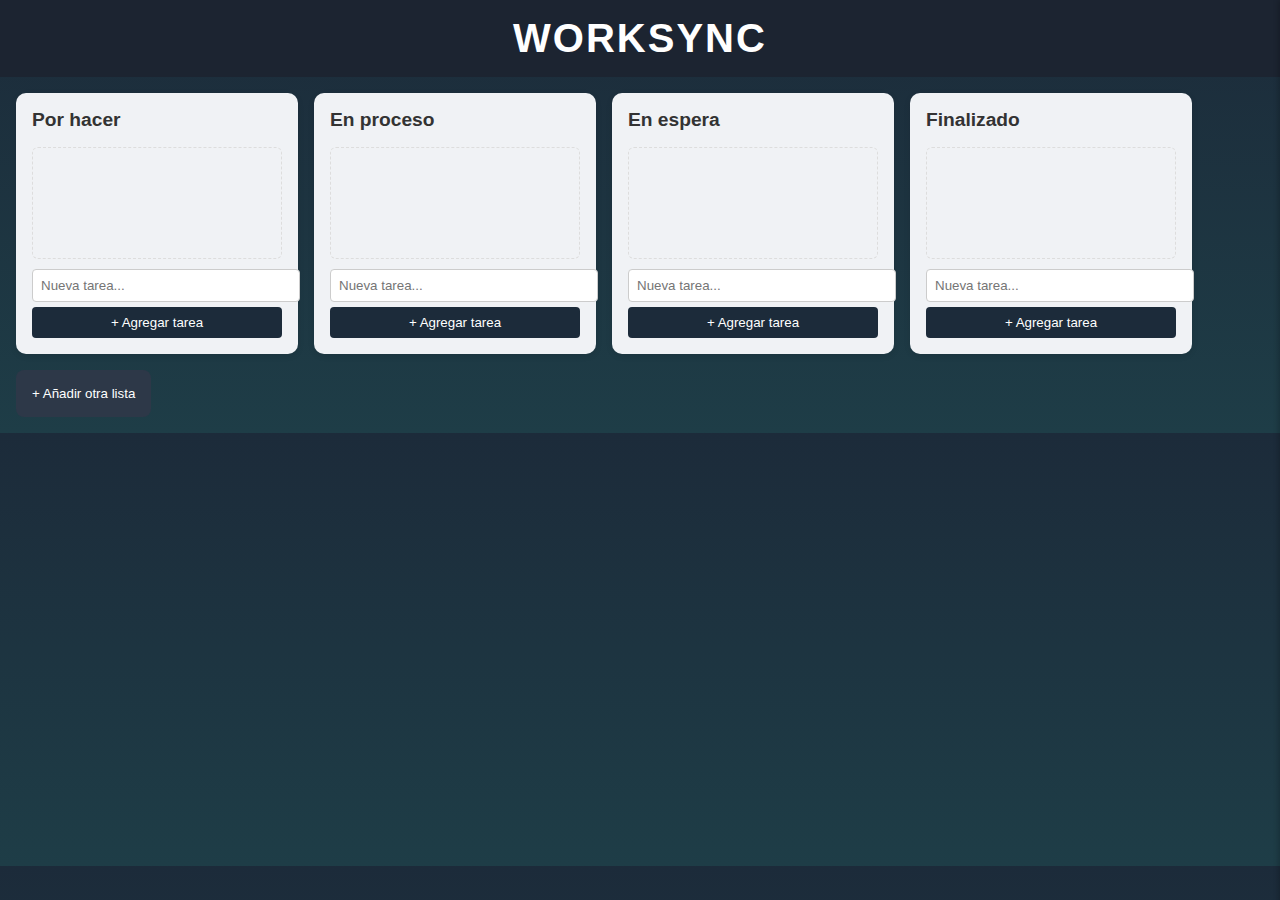
<file: views/index.html>
<!DOCTYPE html>
<html lang="es">
<head>
  <meta charset="UTF-8">
  <meta name="viewport" content="width=device-width, initial-scale=1">
  <title>WorkSync</title>
  <link rel="stylesheet" href="styles.css">
</head>
<body>
  <header>
    <h1>WORKSYNC</h1>
  </header>

  <main id="board">
    <div class="list">
      <h2>Por hacer</h2>
      <div class="task-container" ondrop="drop(event)" ondragover="allowDrop(event)"></div>
      <input type="text" placeholder="Nueva tarea..." class="task-input">
      <button class="add-task">+ Agregar tarea</button>
    </div>

    <div class="list">
      <h2>En proceso</h2>
      <div class="task-container" ondrop="drop(event)" ondragover="allowDrop(event)"></div>
      <input type="text" placeholder="Nueva tarea..." class="task-input">
      <button class="add-task">+ Agregar tarea</button>
    </div>

    <div class="list">
      <h2>En espera</h2>
      <div class="task-container" ondrop="drop(event)" ondragover="allowDrop(event)"></div>
      <input type="text" placeholder="Nueva tarea..." class="task-input">
      <button class="add-task">+ Agregar tarea</button>
    </div>

    <div class="list">
      <h2>Finalizado</h2>
      <div class="task-container" ondrop="drop(event)" ondragover="allowDrop(event)"></div>
      <input type="text" placeholder="Nueva tarea..." class="task-input">
      <button class="add-task">+ Agregar tarea</button>
    </div>

    <button id="add-list-btn">+ Añadir otra lista</button>
  </main>
  <div id="task-detail" class="hidden">
    <div class="detail-content">
      <span id="close-detail">&times;</span>
      
      <input id="task-title-input" placeholder="Título de la tarea" disabled />
      <textarea id="task-description" placeholder="Añadir una descripción más detallada..." disabled></textarea>
      
      <input type="date" id="task-date" disabled />
      
      <input type="file" id="task-file" disabled />
      
      <input type="text" id="task-tags" placeholder="Etiquetas (separadas por coma)" disabled />
  
      <div class="actions">
        <button id="edit-toggle">Editar</button>
        <button id="edit-task" disabled>Guardar</button>
        <button id="delete-task">Eliminar</button>
      </div>
    </div>
  </div>
  

  <script src="script.js"></script>
</body>
</html>
</file>
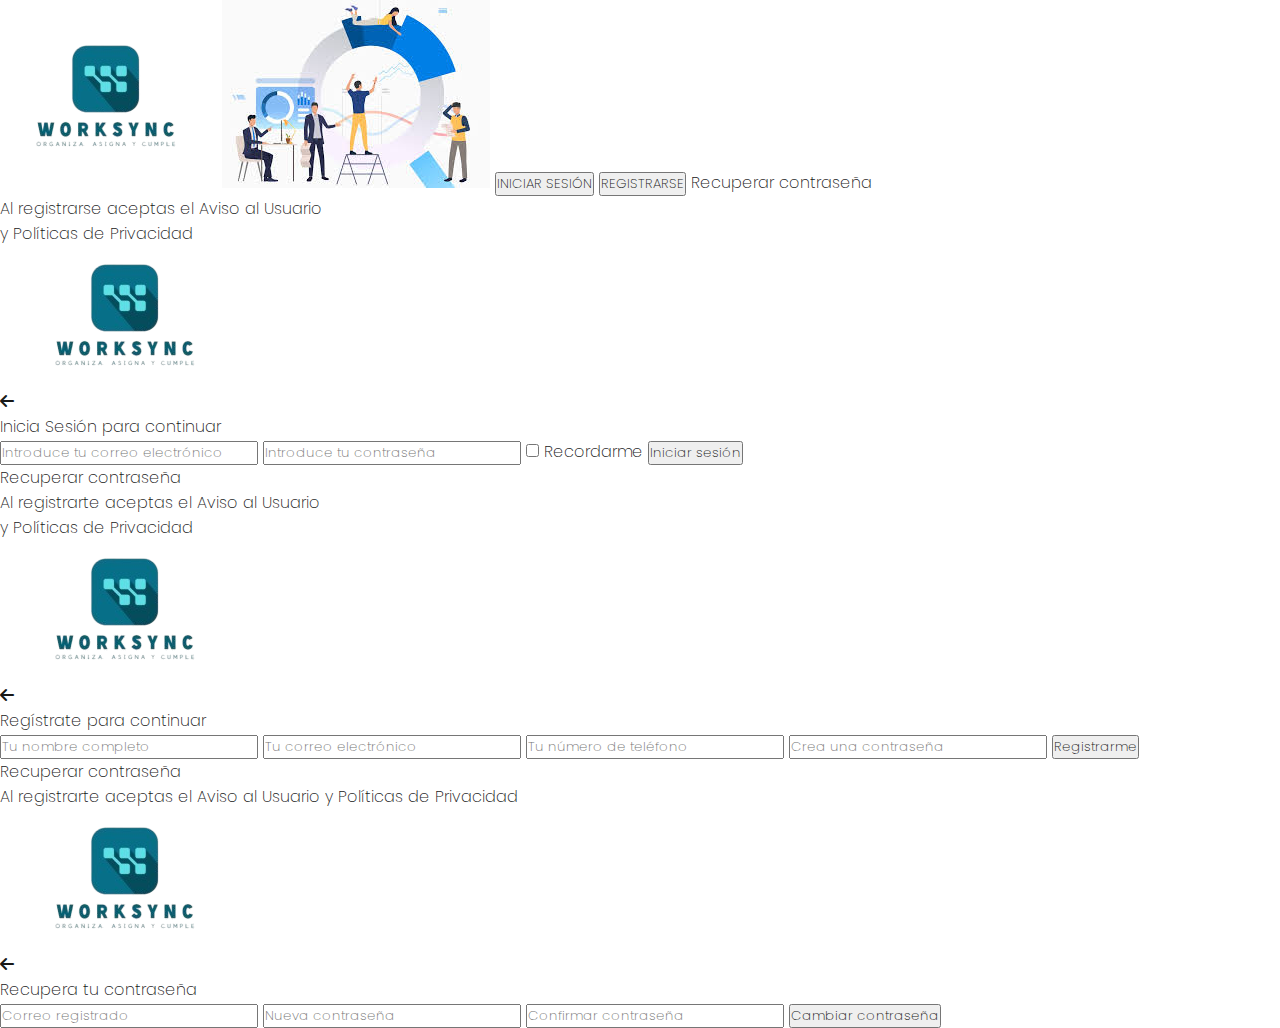
<file: views/login.html>
<!DOCTYPE html>
<html lang="es">
<head>
  <meta charset="UTF-8" />
  <meta name="viewport" content="width=device-width, initial-scale=1" />
  <title>WorkSync</title>
  <link rel="stylesheet" href="../public/css/style.css" />
  <link rel="stylesheet" href="https://cdnjs.cloudflare.com/ajax/libs/font-awesome/6.5.0/css/all.min.css">
</head>
<body>
  <div class="container">

    <div id="pantalla-inicial" class="login-box">
      <img src="image/logo.jpg" alt="Logo WorkSync" class="logo" />
      <img src="image/ilustracion.png.jpg" alt="Ilustración" class="illustration" />
      <button class="btn white-btn" onclick="mostrarPantalla('login')">INICIAR SESIÓN</button>
      <button class="btn outlined-btn" onclick="mostrarPantalla('registro')">REGISTRARSE</button>
      <a href="#" class="recuperar" onclick="mostrarPantalla('recuperar')">Recuperar contraseña</a>
      <p class="footer-text">
        Al registrarse aceptas el <a href="#">Aviso al Usuario</a><br />
        y <a href="#">Políticas de Privacidad</a>
      </p>
    </div>

    <!-- Login -->
    <div id="pantalla-login" class="login-box oculto">
  <i class="fas fa-arrow-left back" onclick="volver()"></i>
  <img src="image/logo.jpg" alt="Logo WorkSync" class="logo" />
  <p class="subtitulo">Inicia Sesión para continuar</p>
  <form action="login.php" method="POST">
    <input type="email" name="correo" placeholder="Introduce tu correo electrónico" class="input" required />
    <input type="password" name="contrasena" placeholder="Introduce tu contraseña" class="input" required /> <!-- Cambié 'clave' por 'contrasena' -->
    <label class="recordarme">
      <input type="checkbox" name="recordar" />
      Recordarme
    </label>
    <button type="submit" class="btn blue-btn">Iniciar sesión</button> <!-- Cambié 'Continuar' por 'Iniciar sesión' para mejor claridad -->
  </form>
  <a href="#" class="recuperar" onclick="mostrarPantalla('recuperar')">Recuperar contraseña</a>
  <p class="footer-text">
    Al registrarte aceptas el <a href="#">Aviso al Usuario</a><br />
    y <a href="#">Políticas de Privacidad</a>
  </p>
</div>


<div id="pantalla-registro" class="login-box oculto">
  <i class="fas fa-arrow-left back" onclick="mostrarPantalla('login')"></i>
  <img src="image/logo.jpg" alt="Logo WorkSync" class="logo" />
  <p class="subtitulo">Regístrate para continuar</p>
  <form action="registro.php" method="POST">
    <input type="text" name="nombre" placeholder="Tu nombre completo" class="input" required />
    <input type="email" name="correo" placeholder="Tu correo electrónico" class="input" required />
    <input type="text" name="telefono" placeholder="Tu número de teléfono" class="input" required />
    <input type="password" name="contrasena" placeholder="Crea una contraseña" class="input" required /> <!-- Cambié 'clave' por 'contrasena' -->
    <button type="submit" class="btn blue-btn">Registrarme</button>
  </form>
  <a href="#" class="recuperar" onclick="mostrarPantalla('recuperar')">Recuperar contraseña</a>
  <p class="footer-text">
    Al registrarte aceptas el <a href="#">Aviso al Usuario</a> y <a href="#">Políticas de Privacidad</a>
  </p>
</div>



<div id="pantalla-recuperar" class="login-box oculto">
  <i class="fas fa-arrow-left back" onclick="volver()"></i>
  <img src="image/logo.jpg" alt="Logo WorkSync" class="logo" />
  <p class="subtitulo">Recupera tu contraseña</p>
  <form action="recuperar_contrasena.php" method="POST">
    <input type="email" name="correo" placeholder="Correo registrado" class="input" required />
    <input type="password" name="nueva_clave" placeholder="Nueva contraseña" class="input" required />
    <input type="password" name="confirmar_clave" placeholder="Confirmar contraseña" class="input" required />
    <button type="submit" class="btn blue-btn">Cambiar contraseña</button>
  </form>
</div>


  <script src="../public/js/main.js"></script>
</body>
</html>
</file>
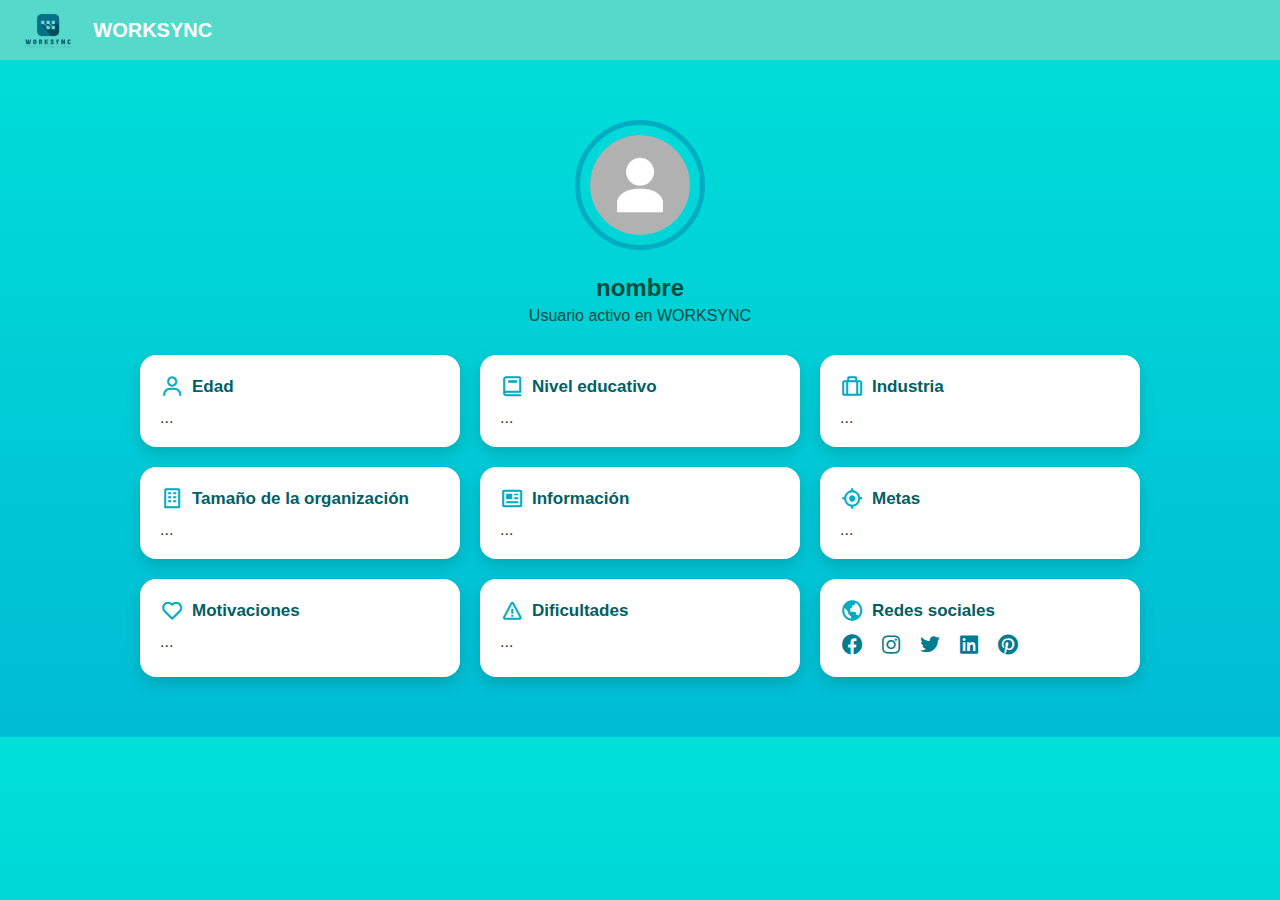
<file: views/perfilUsuario.html>
<!DOCTYPE html>
<html lang="es">
<head>
  <meta charset="utf-8">
  <title>Perfil de usuario - WORKSYNC</title>
  <meta name="viewport" content="width=device-width, initial-scale=1">
  <link href='https://unpkg.com/boxicons@2.1.4/css/boxicons.min.css' rel='stylesheet'>
  <style>
    body {
      margin: 0;
      font-family: 'Segoe UI', Tahoma, Geneva, Verdana, sans-serif;
      background: linear-gradient(to bottom, #00e0d9, #00bcd4);
      color: #004d40;
    }

    header {
      display: flex;
      align-items: center;
      padding: 10px 20px;
      background-color: #54d9ca;
      color: white;
    }

    header img {
      height: 40px;
      margin-right: 15px;
    }

    header h1 {
      font-size: 20px;
      margin: 0;
    }

    .profile-container {
      max-width: 1000px;
      margin: 40px auto;
      padding: 20px;
    }

    .profile-header {
      text-align: center;
    }

    .profile-header img {
      width: 120px;
      border-radius: 50%;
      border: 5px solid #00acc1;
      margin-bottom: 10px;
    }

    .profile-header h2 {
      margin: 10px 0 5px;
    }

    .profile-header p {
      margin: 0;
      font-weight: 500;
    }

    .cards-grid {
      display: grid;
      grid-template-columns: repeat(auto-fit, minmax(280px, 1fr));
      gap: 20px;
      margin-top: 30px;
    }

    .card {
      background: white;
      border-radius: 16px;
      box-shadow: 0 6px 15px rgba(0,0,0,0.15);
      padding: 20px;
      transition: transform 0.3s ease;
    }

    .card:hover {
      transform: translateY(-5px);
    }

    .card-title {
      font-weight: bold;
      font-size: 17px;
      display: flex;
      align-items: center;
      color: #006064;
      margin-bottom: 10px;
    }

    .card-title i {
      font-size: 24px;
      margin-right: 8px;
      color: #00acc1;
    }

    .card p {
      margin: 0;
      color: #333;
    }

    .social-icons {
      display: flex;
      gap: 15px;
      margin-top: 8px;
    }

    .social-icons i {
      font-size: 24px;
      color: #007c91;
      transition: color 0.3s;
    }

    .social-icons i:hover {
      color: #2c8390;
    }
  </style>
</head>
<body>

<header>
  <img src="../images/logo2.png" alt="Logo WorkSync">
  <h1>WORKSYNC</h1>
</header>

<div class="profile-container">
  <div class="profile-header">
    <img src="../images/Profile-PNG-File.png" alt="nombre">
    <h2>nombre</h2>
    <p>Usuario activo en WORKSYNC</p>
  </div>

  <div class="cards-grid">
    <div class="card">
      <div class="card-title"><i class='bx bx-user'></i> Edad</div>
      <p>...</p>
    </div>

    <div class="card">
      <div class="card-title"><i class='bx bx-book'></i> Nivel educativo</div>
      <p>...</p>
    </div>

    <div class="card">
      <div class="card-title"><i class='bx bx-briefcase-alt'></i> Industria</div>
      <p>...</p>
    </div>

    <div class="card">
      <div class="card-title"><i class='bx bx-building'></i> Tamaño de la organización</div>
      <p>...</p>
    </div>

    <div class="card">
      <div class="card-title"><i class='bx bx-news'></i> Información</div>
      <p>...</p>
    </div>

    <div class="card">
      <div class="card-title"><i class='bx bx-target-lock'></i> Metas</div>
      <p>...</p>
    </div>

    <div class="card">
      <div class="card-title"><i class='bx bx-heart'></i> Motivaciones</div>
      <p>...</p>
    </div>

    <div class="card">
      <div class="card-title"><i class='bx bx-error'></i> Dificultades</div>
      <p>...</p>
    </div>

    <div class="card">
      <div class="card-title"><i class='bx bx-world'></i> Redes sociales</div>
      <div class="social-icons">
        <i class='bx bxl-facebook-circle'></i>
        <i class='bx bxl-instagram'></i>
        <i class='bx bxl-twitter'></i>
        <i class='bx bxl-linkedin-square'></i>
        <i class='bx bxl-pinterest'></i>
      </div>
    </div>
  </div>
</div>

</body>
</html>
</file>
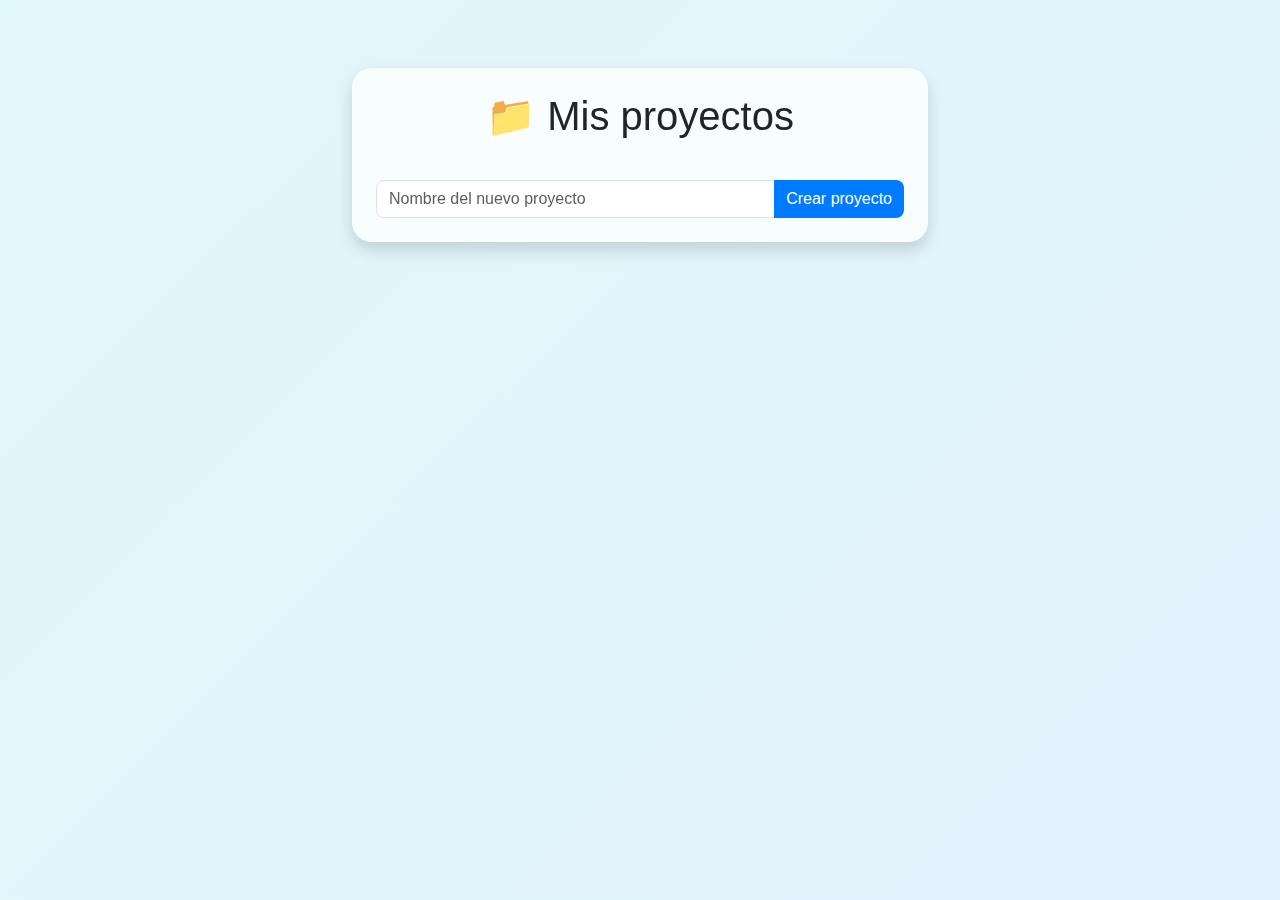
<file: views/proyectos.html>
<!DOCTYPE html>
<html lang="es">
<head>
  <meta charset="UTF-8" />
  <meta name="viewport" content="width=device-width, initial-scale=1" />
  <title>WorkSync - Proyectos</title>
  <link rel="stylesheet" href="https://cdn.jsdelivr.net/npm/bootstrap@5.3.0/dist/css/bootstrap.min.css" />
  <link rel="stylesheet" href="https://cdn.jsdelivr.net/npm/bootstrap-icons@1.10.5/font/bootstrap-icons.css" />
  <link rel="stylesheet" href="styleproyectos.css" />
</head>
<body>
  <!-- Pantalla de selección de proyecto -->
  <div id="pantallaInicio" class="container py-5">
    <div class="card p-4 shadow">
      <h1 class="mb-4 text-center">📁 Mis proyectos</h1>
      <ul id="listaProyectos" class="list-group mb-3"></ul>
      <div class="input-group">
        <input id="nuevoProyecto" type="text" class="form-control" placeholder="Nombre del nuevo proyecto" />
        <button id="crearProyecto" class="btn btn-primary">Crear proyecto</button>
      </div>
    </div>
  </div>
  
  <!-- Vista del tablero -->
  <div id="tablero" class="container-fluid d-none py-4">
    <div class="d-flex justify-content-between align-items-center mb-3">
      <h2 id="nombreProyecto"></h2>
      <button class="btn btn-outline-secondary" onclick="volverInicio()">← Volver</button>
    </div>
    <div id="listasContainer" class="d-flex flex-row flex-nowrap overflow-auto gap-3"></div>
    <button class="btn btn-success mt-3" onclick="agregarLista()">+ Añadir otra lista</button>
    
  </div>

  <!-- Panel lateral de tarea -->
  <div id="panelTarea" class="d-none">
    <button id="cerrarPanel" onclick="cerrarPanelTarea()">&times;</button>
    <h4>📝 Detalles de la tarea</h4>
    
    <label for="tituloTarea" class="form-label">Título</label>
    <input id="tituloTarea" class="form-control" type="text" />

    <label for="descripcionTarea" class="form-label">Descripción</label>
    <textarea id="descripcionTarea" class="form-control" rows="5" placeholder="Agrega una descripción..."></textarea>

    <div id="nombreLista" class="text-muted mb-3"></div>

    <!-- Etiquetas -->
    <label class="form-label">Etiquetas</label>
    <div id="etiquetasContainer"></div>
    <button id="btnAgregarEtiqueta" class="btn btn-sm btn-outline-primary mb-3">+ Añadir etiqueta</button>

    <!-- Selector de colores para etiquetas -->
    <div id="selectorColores" class="selector-colores d-none">
      <div class="color-option color-rojo" data-color="color-rojo" title="Rojo"></div>
      <div class="color-option color-verde" data-color="color-verde" title="Verde"></div>
      <div class="color-option color-azul" data-color="color-azul" title="Azul"></div>
      <div class="color-option color-naranja" data-color="color-naranja" title="Naranja"></div>
      <div class="color-option color-morado" data-color="color-morado" title="Morado"></div>
      <div class="color-option color-celeste" data-color="color-celeste" title="Celeste"></div>
      <div class="color-option color-gris" data-color="color-gris" title="Gris"></div>
      <button id="btnCerrarSelector" class="btn btn-sm btn-outline-danger ms-2">✕</button>
    </div>

    <!-- Barra lateral botones funcionales -->
    <hr />
    <div class="d-flex flex-column gap-2">
      <button id="btnEditarEtiquetas" class="btn btn-outline-secondary">Editar etiquetas</button>
      <button id="btnCambiarMiembros" class="btn btn-outline-secondary">Cambiar miembros</button>
      <button id="btnCambiarPortada" class="btn btn-outline-secondary">Cambiar portada</button>
      <button id="btnEditarFechas" class="btn btn-outline-secondary">Editar las fechas</button>
      <button id="btnMoverTarjeta" class="btn btn-outline-secondary">Mover</button>
      <button id="btnCopiarTarjeta" class="btn btn-outline-secondary">Copiar tarjeta</button>
      

    </div>
  </div>
  
  <script src="proyectos.js"></script>
</body>
</html>
</file>
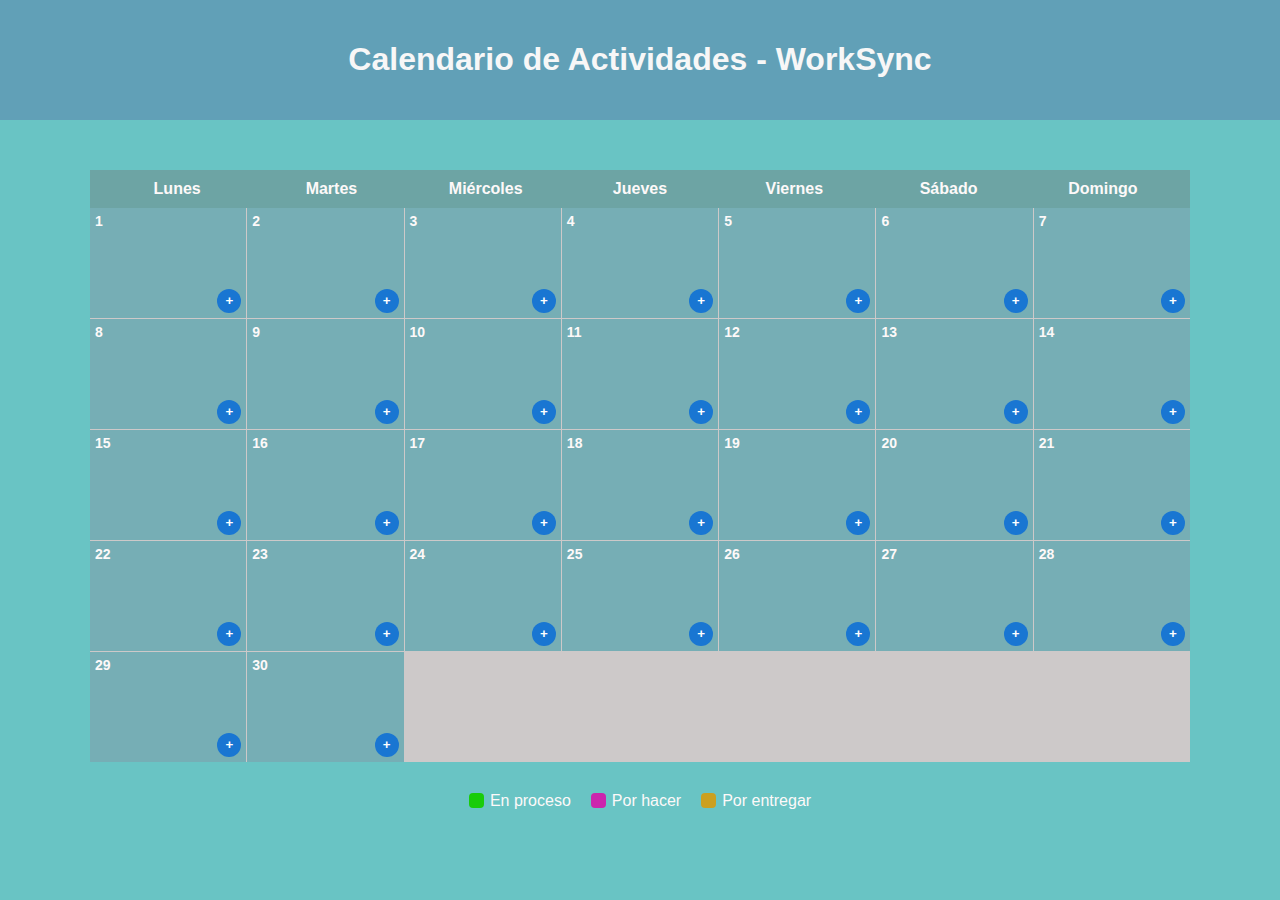
<file: views/modulos/calendario.html>
<!DOCTYPE html>
<html lang="es">
<head>
  <meta charset="UTF-8">
  <title>Calendario | WorkSync</title>
  <meta name="viewport" content="width=device-width, initial-scale=1.0">
  <style>
    body {
      font-family: 'Segoe UI', sans-serif;
      margin: 0;
      background: #69c4c4;
      color: #fdf9f9;
    }

    header {
      background-color: #61a0b7;
      color: rgb(247, 247, 247);
      padding: 20px;
      text-align: center;
    }

    .calendar-container {
      max-width: 1100px;
      margin: 40px auto;
      padding: 10px;
    }

    .calendar-header {
      display: grid;
      grid-template-columns: repeat(7, 1fr);
      background-color: #6da4a4;
      padding: 10px;
      text-align: center;
      font-weight: bold;
    }

    .calendar-grid {
      display: grid;
      grid-template-columns: repeat(7, 1fr);
      gap: 1px;
      background-color: #cdc9c9;
    }

    .day {
      background-color: rgb(118, 174, 181);
      min-height: 100px;
      padding: 5px;
      font-size: 14px;
      position: relative;
    }

    .day-number {
      font-weight: bold;
    }

    .event {
      margin-top: 5px;
      border-radius: 6px;
      padding: 4px 6px;
      font-size: 12px;
      color: rgb(29, 28, 28);
    }

    .event.en-proceso { background: #52c606; }
    .event.por-hacer { background: #a447a4; }
    .event.por-entregar { background: #d8c731; color: #333; }

    .add-btn {
      position: absolute;
      bottom: 5px;
      right: 5px;
      background: #1976d2;
      color: rgb(255, 255, 255);
      border: none;
      border-radius: 50%;
      width: 24px;
      height: 24px;
      cursor: pointer;
      font-weight: bold;
    }

    .legend {
      display: flex;
      gap: 20px;
      justify-content: center;
      margin-top: 30px;
    }

    .legend span {
      display: flex;
      align-items: center;
      gap: 6px;
    }

    .legend-box {
      width: 15px;
      height: 15px;
      border-radius: 4px;
      display: inline-block;
    }

    /* Modal */
    .modal {
      position: fixed;
      top: 0; left: 0;
      width: 100%; height: 100%;
      background-color: rgba(0,0,0,0.5);
      display: none;
      justify-content: center;
      align-items: center;
    }

    .modal-content {
      background: rgb(39, 37, 37);
      padding: 20px;
      border-radius: 10px;
      width: 300px;
    }

    .modal-content label, .modal-content select, .modal-content input {
      display: block;
      margin-top: 10px;
      width: 100%;
    }

    .modal-content button {
      margin-top: 15px;
      width: 100%;
      padding: 8px;
      background: #1976d2;
      color: white;
      border: none;
      border-radius: 5px;
      cursor: pointer;
    }

  </style>
</head>
<body>

<header>
  <h1>Calendario de Actividades - WorkSync</h1>
</header>

<div class="calendar-container">
  <div class="calendar-header">
    <div>Lunes</div><div>Martes</div><div>Miércoles</div><div>Jueves</div><div>Viernes</div><div>Sábado</div><div>Domingo</div>
  </div>

  <div class="calendar-grid" id="calendar">
    <!-- Días generados por JS -->
  </div>

  <div class="legend">
    <span><div class="legend-box" style="background:#19cc09;"></div> En proceso</span>
    <span><div class="legend-box" style="background:#cb25ad;"></div> Por hacer</span>
    <span><div class="legend-box" style="background:#cba020;"></div> Por entregar</span>
  </div>
</div>

<!-- Modal -->
<div class="modal" id="eventModal">
  <div class="modal-content">
    <h3>Agregar Evento</h3>
    <input type="text" id="eventTitle" placeholder="Título del evento">
    <select id="eventType">
      <option value="en-proceso">En proceso</option>
      <option value="por-hacer">Por hacer</option>
      <option value="por-entregar">Por entregar</option>
      <option value="modificar">Modificar</option>
    </select>
    <button onclick="saveEvent()">Guardar</button>
  </div>
</div>

<script>
  const calendar = document.getElementById('calendar');
  const modal = document.getElementById('eventModal');
  const eventTitle = document.getElementById('eventTitle');
  const eventType = document.getElementById('eventType');

  let currentDayElement = null;

  for (let i = 1; i <= 30; i++) {
    const day = document.createElement('div');
    day.className = 'day';
    day.innerHTML = `<div class="day-number">${i}</div>
      <button class="add-btn" onclick="openModal(this)">+</button>`;
    calendar.appendChild(day);
  }

  function openModal(button) {
    currentDayElement = button.parentElement;
    modal.style.display = 'flex';
    eventTitle.value = '';
  }

  function saveEvent() {
    const title = eventTitle.value.trim();
    const type = eventType.value;

    if (title && currentDayElement) {
      const newEvent = document.createElement('div');
      newEvent.className = `event ${type}`;
      newEvent.innerText = title;
      currentDayElement.appendChild(newEvent);
    }

    modal.style.display = 'none';
  }

  window.onclick = function(e) {
    if (e.target === modal) {
      modal.style.display = 'none';
    }
  };
</script>

</body>
</html>
</file>
<file: views/styles.css>
body {
  margin: 0;
  font-family: 'Segoe UI', sans-serif;
  background: linear-gradient(to bottom, #1c2b3a, #1e3d47);
  color: #fff;
}

header {
  background-color: #1c2431;
  padding: 1rem;
  text-align: center;
}

h1 {
  margin: 0;
  font-size: 2.5rem;
  letter-spacing: 2px;
}

#board {
  display: flex;
  flex-wrap: wrap;
  padding: 1rem;
  gap: 1rem;
  justify-content: flex-start;
  overflow-x: auto;
}

.list {
  background-color: #f0f2f5;
  color: #000;
  border-radius: 10px;
  padding: 1rem;
  width: 250px;
  flex-shrink: 0;
  box-shadow: 0 2px 6px rgba(0, 0, 0, 0.1);
  display: flex;
  flex-direction: column;
}

h2 {
  margin-top: 0;
  font-size: 1.2rem;
  color: #333;
}

.task-container {
  min-height: 150px;
  margin-bottom: 10px;
  overflow-y: auto;
  border: 1px dashed #ddd;
  padding: 5px;
  border-radius: 6px;
}

.task {
  background-color: #fff;
  border-radius: 5px;
  padding: 0.5rem;
  margin-bottom: 0.5rem;
  cursor: pointer;
  box-shadow: 0 1px 3px rgba(0, 0, 0, 0.2);
  transition: background-color 0.3s ease, box-shadow 0.3s ease;
}

.task:hover {
  background-color: #e0e0e0;
  box-shadow: 0 2px 5px rgba(0, 0, 0, 0.3);
}

.task:active {
  background-color: #c0c0c0;
}

.task-input {
  width: 100%;
  padding: 0.5rem;
  margin-bottom: 0.3rem;
  border: 1px solid #ccc;
  border-radius: 4px;
}

.add-task {
  width: 100%;
  padding: 0.5rem;
  background-color: #1c2b3a;
  color: #fff;
  border: none;
  border-radius: 4px;
  cursor: pointer;
  transition: background-color 0.3s ease;
}

.add-task:hover {
  background-color: #243547;
}

#add-list-btn {
  padding: 1rem;
  background-color: #2d3848;
  color: white;
  border: none;
  border-radius: 8px;
  cursor: pointer;
  height: fit-content;
  transition: background-color 0.3s ease;
}

#add-list-btn:hover {
  background-color: #3a4759;
}

#task-detail {
  position: fixed;
  top: 0;
  right: 0;
  background-color: #f9f9f9;
  width: 400px;
  height: 100%;
  box-shadow: -2px 0 5px rgba(0, 0, 0, 0.2);
  padding: 1rem;
  color: #000;
  z-index: 1000;
  transition: transform 0.3s ease;
}

#task-detail.hidden {
  transform: translateX(100%);
}

#close-detail {
  float: right;
  font-size: 1.5rem;
  cursor: pointer;
}

.detail-content h3 {
  margin-top: 0;
  font-size: 1.5rem;
  margin-bottom: 10px;
}

.detail-content textarea {
  width: 100%;
  height: 80px;
  margin-top: 1rem;
  padding: 0.5rem;
  border-radius: 4px;
  border: 1px solid #ccc;
}

.actions {
  margin-top: 1rem;
  display: flex;
  flex-wrap: wrap;
  gap: 0.5rem;
}

.actions button {
  flex: 1 1 45%;
  padding: 0.5rem;
  background: #e0e0e0;
  border: none;
  cursor: pointer;
  border-radius: 4px;
  transition: background-color 0.3s ease;
}

.actions button:hover {
  background: #ccc;
}

/* Estilos para el drag-and-drop */
.task[draggable="true"] {
  cursor: move;
}

.task-container {
  position: relative;
  min-height: 100px;
  transition: background-color 0.3s ease;
}

.task-container.droppable {
  background-color: #f5f5f5;
  border: 2px solid #ccc;
}

/* Responsive */
@media (max-width: 768px) {
  #board {
    flex-direction: column;
    align-items: center;
  }

  .list {
    width: 100%;
    max-width: 90%;
    margin-bottom: 1rem;
  }

  #task-detail {
    width: 100%;
    max-width: 500px;
    transform: translateX(100%);
  }
  
}
#task-title-input {
  width: 100%;
  padding: 0.5rem;
  font-size: 1.1rem;
  margin-top: 1rem;
  border: 1px solid #ccc;
  border-radius: 4px;
}

#task-description {
  width: 100%;
  height: 100px;
  margin-top: 1rem;
  padding: 0.5rem;
  border: 1px solid #ccc;
  border-radius: 4px;
}
#task-date,
#task-tags,
#task-file {
width: 100%;
margin-top: 1rem;
padding: 0.5rem;
font-size: 1rem;
border: 1px solid #ccc;
border-radius: 4px;
}
</file>
<file: public/css/style.css>
@import url('https://fonts.googleapis.com/css2?family=Poppins:ital,wght@0,100;0,200;0,300;0,400;0,500;0,600;0,700;0,800;0,900;1,100;1,200;1,300;1,400;1,500;1,600;1,700;1,800;1,900&family=Roboto:ital,wght@0,100;0,300;0,400;0,500;0,700;0,900;1,100;1,300;1,400;1,500;1,700;1,900&display=swap');
:root{
    --primario:#ffae00;
    --texto:#181818;
    --light:#f1f1f1;
    --sombra:0.5rek 1.5rem rgba(0,0,0,1);
}
*{
    padding: 0;
    margin: 0;
    box-sizing: border-box;
    font-family: "poppins", "roboto";
    font-weight: 200;
    text-decoration: none;
    color: var(--texto);
}
html{
    scroll-behavior: smooth;
}
#home{
    background: linear-gradient(rgba(0,0,0,.7),rgba(0,0,0,.4)),url(../image/fondo.png);
    background-size: cover;
    background-position: center;
    height: 100vh;
}
header{
    background-color: rgba(0,0,0,.9);
    padding: 1rem 7%;
    position: fixed;
    display: flex;
    align-items: center;
    justify-content: space-between;
    z-index: 100;
    box-shadow: var(--sombra);
    width: 100%;
}
header .logo{
    color: var(--primario);
    font-size: 1.5rem;
    font-weight: 700;
}
header .logo i{
    color: var(--primario);
}
header .navbar a{
    font-size: 16px;
    padding: 1rem;
    color: var(--light);
    border-bottom: 2px solid var(--texto);
}
header .navbar a.active,
header .navbar a:hover{
    color: var(--primario);
    font-weight: 400;
    border-bottom: 2px solid var(--primario);
}
header .icons i,
header .icons a{
    cursor: pointer;
    margin-left: 5px;
    height: 40px;
    width: 40px;
    border-radius: 50%;
    background-color: var(--primario);
    line-height: 40px;
    font-size: 1.2rem;
    text-align: center;
    transition: .5s;
}
header .icons i:hover,
header .icons a:hover{
    color: var(--light);
    transform: rotate(360deg);
}
header .icons  #menubars{
    display: none;
}
#home .contenido .presentacion{
    max-width: 1200px;
    height: 100vh;
    margin: auto;
    color: var(--light);
    display: flex;
    flex-direction: column;
    align-items: center;
    justify-content: center;
    color: var(--light);
}   
#home .contenido .presentacion .mensaje{
    font-size: 1.3rem;
    margin-bottom: 20px;
    text-transform: uppercase;
    letter-spacing: 5px;
    color: var(--light);
}
#home .contenido .presentacion h2,span{
    font-size: 2.5rem;
    color: var(--light);
    font-weight: 600;
}
#home .contenido .presentacion span,
#about .info_sobreMi h2 span{
    color: var(--primario);
}
#home .contenido .presentacion .descripcion{
    text-align: center;
    color: var(--light);
    margin: 20px auto;
    max-width: 800px;

}
#about{
    max-width: 1100px;
    margin: auto;
    padding: 100px 15px;    
    display: flex;
}
#about .foto{
    max-width: 400px;
    margin-right: 60px;
}
#about .foto img{
    padding: 5px;
    width: 100%;
    height: 50vh;
}
#about .info_sobreMi{
    max-width: 700px;
    margin: 0 5px;
}
#about .info_sobreMi .titulo,
#services .titulo{
    font-size: 2rem;
    text-transform: uppercase;            
}
#about .info_sobreMi h2{
    font-size: 1.8rem;
    font-weight: 500;
}
#about .info_sobreMi h3{
    font-size: 1.6rem;
    font-weight: 200;
    letter-spacing: 2px;
}
#services{
    padding: 100px 15px;
    text-align: center;
    background-color: #f1f1f1;
}
#services .row{
    display: flex;
    justify-content: space-between;
    max-width: 1100px;
    margin: 30px auto;
}
#services .row .servicio{
    max-width: 350px;
    background-color: #fff;
    padding: 30px;
    border-radius: 5px;
    transition: .5s;
}
#services .row .servicio:hover{
    box-shadow: var(--sombra);
    background-color: var(--primario);
}
#services .row .servicio h3{
    font-weight: 500;
}
#services .row .servicio .icon{
    width: 60px;
    height: 60px;
    background-color: #ffae00;
    border-radius: 100%;
    padding: 6px;
    display: inline-block;
}
#services .row .servicio ul{
    list-style: none;   
    display: flex;
    justify-content: space-between;
    margin-bottom: 10px;
}
.contenedor-skills{
    background-color: var(--primario);
    padding: 100px 0;
    text-align: center;
}
.contenedor-skills .skill{
    max-width: 1100px;
    margin: 30px auto;
}
.contenedor-skills .skill .info{
    display: flex;
    justify-content: space-between;
}
.contenedor-skills .skill .info p{
    font-size: 1.7rem;
    font-weight: 500;
}
.contenedor-skills .skill .lista{
    display: inline-block;
    margin-right: 20px;
}
.contenedor-skills .skill .barra{
    background-color: #fff;
    width: 100%;
    height: 8px;
    margin: 10px 0;
}
.contenedor-skills .skill .barra .barra-progreso_html{
    background-color: #181818;
    width: 75%;
    height: 8px;
    animation: progreso_html 2s forwards;
}
@keyframes progreso_html{
    0%{width: 0;}
    100%{width: 80%;}
}
#contactus {
    background-color: #0c0c0d;
    width: 100%;
  }
#contactus .titulo{
    text-align: center;
    color: #f1f1f1;
    padding-top: 60px;
}

#contactus form{
    max-width: 80rem;
    border-radius: .5rem;
    box-shadow: var(--box-shadow);
    border:.1rem solid rgba(233, 232, 232, 0.2);
    padding:1.5rem;
    margin:0 auto;
}

#contactus form .inputBox{
    display: flex;
    flex-wrap: wrap;
    justify-content: center;
    align-items: center;

}
#contactus form .inputBox .input{
    width: 90%;
}
#contactus form .inputBox .input span{
    display:block;
    padding:.5rem 0;
    font-size: 1rem;
    color:var(--light-color);
}
#contactus form .inputBox .input input,
#contactus form .inputBox .input textarea{
    background:transparent;
    border: none;
    border-bottom: .3rem solid var(--light-color);
    padding:1rem;
    font-size: 1.6rem;
    color:var(--black);
    text-transform: none;
    margin-bottom: 1rem;
    width:100%;
}
#contactus form .inputBox .input input:focus,
#contactus form .inputBox .input textarea:focus{
    background:transparent;
    border: none;
    border: .3rem solid var(--primario);
}
#contactus form .inputBox .input textarea{
    height:20rem;
    resize: none;
    color: #f1f1f1;
}
#contactus .btn{
    margin-top: 1rem;
    display: inline-block;
    font-size: 1.2rem;
    color:#fff;
    background: var(--primario);
    border-radius: 6px;
    cursor: pointer;
   padding: 10px 20px;
}
.action{
    display: flex;
    justify-content: end;
    margin: 0px 60px;
}
.contact-container {
    display: flex;
    flex-direction: row;
    justify-content: space-between;
    align-items: center;
    background-color: #0c0c0d;
  }
.contact-card {
    width: 500px;
    height: auto;
    padding: .7rem;
    border-radius: 0.5rem;
    text-align: center;
    margin-bottom: 10px;
  }
  
.contact-card-icon {
    font-size: 1.8rem;
    margin-bottom: 10px;
    color: #ffae00;
  }
  
.contact-card-title,
    .contact-card-data {
    font-size: 1rem;
    color: #fff;
    margin-bottom: 10px;
  }
  
  .contact-card-title {
    font-family: "Roboto", sans-serif;
    color: #fff;
  }
  
  .contact-card-data {
    font-family: "Poppins", sans-serif;
    display: block;
    margin-bottom: 10px;
    color: #ededed;
  }
.footer{
    display: flex;
    justify-content: space-between;
    align-items: center;
    flex-wrap: wrap;
    background-color: #181818;
}
.footer-text p{
    color: var(--primario);
    font-family: "roboto, sans-serif";
    font-size: 1rem;
}
.footer_icon a{
    position: relative;
    display: inline-block;
    justify-content: center;
    align-items: center;
    background-color: #ffae00;
    color: #ffae00;
    padding: .3rem;
    border-radius: .3rem;
    z-index: 1;
    overflow: hidden;
}
.footer_icon a::before{
    content: "";
    position: absolute;
    top: 0;
    left: 0;
    width: 100%;
    height: 0%;
    background-color: #646464;
    z-index: -1;
    transition: .5s;
}
.footer_icon a i{
    font-size: 1.4rem;  
}
.footer_icon a:hover::before{
    height: 100%;
}
@media (max-width:991px){

    html{
        font-size: 80%;
    }
    
    header{
        padding:1rem 2rem;
    }

    section{
        padding:2rem;
    }

}
@media (max-width:768px){
    html{
        font-size: 75%;
    }
    header .icons #menu-bars{
        display: inline-block;
    }

    header .navbar{
        position: absolute;
        top:100%; left:0; right:0;
        background:#181818;
        border-top: .1rem solid rgba(0,0,0,.2);
        border-bottom: .1rem solid rgba(0,0,0,.2);
        padding:1rem;
        clip-path: polygon(0 0, 100% 0, 100% 0, 0 0);
    }

    header .navbar.active{
        clip-path: polygon(0 0, 100% 0, 100% 100%, 0% 100%);
    }

    header .navbar a{
        display: block;
        padding:1.5rem;
        font-size: 2rem;
        background:var(--texto);
    }
}
</file>
<file: views/styleproyectos.css>
/* Reset y fuente */
* {
  margin: 0;
  padding: 0;
  box-sizing: border-box;
  font-family: 'Segoe UI', Tahoma, Geneva, Verdana, sans-serif;
}

body {
  background: linear-gradient(135deg, #e0f7fa, #e3f2fd);
  min-height: 100vh;
  padding: 20px;
}

/* Tarjetas */
.card {
  border-radius: 20px;
  border: none;
  background: rgba(255, 255, 255, 0.75);
  backdrop-filter: blur(10px);
  box-shadow: 0 8px 20px rgba(0,0,0,0.1);
}

/* Pantalla inicio */
#pantallaInicio {
  max-width: 600px;
  margin: auto;
}

/* Botones */
.btn-primary {
  background-color: #007bff;
  border: none;
  transition: background-color 0.3s ease;
}

.btn-primary:hover {
  background-color: #0056b3;
}

.btn-success {
  background-color: #28a745;
  border: none;
}

.btn-success:hover {
  background-color: #218838;
}

.btn-outline-secondary {
  border-color: #6c757d;
}

.btn-outline-secondary:hover {
  background-color: #6c757d;
  color: white;
}

/* Tablero */
#tablero {
  background: linear-gradient(135deg, #f0f4ff, #fdfbfb);
  border-radius: 16px;
  padding: 20px;
  box-shadow: inset 0 0 10px rgba(0,0,0,0.05);
}

/* Contenedor de listas */
#listasContainer {
  padding-bottom: 20px;
}

.list {
  background: rgba(255, 255, 255, 0.9);
  backdrop-filter: blur(6px);
  border-radius: 12px;
  box-shadow: 0 4px 10px rgba(0,0,0,0.08);
  padding: 15px;
  min-width: 280px;
}

/* Tareas */
.list-group-item {
  background-color: #f8f9fa;
  border: none;
  margin-bottom: 6px;
  border-radius: 6px;
  box-shadow: 0 2px 5px rgba(0,0,0,0.05);
  cursor: pointer;
}

/* Input group */
.input-group input {
  border-radius: 8px 0 0 8px;
}

.input-group .btn {
  border-radius: 0 8px 8px 0;
}

/* Títulos editables */
.list h5, .list-group-item span {
  outline: none;
  cursor: text;
}

/* Responsive */
@media (max-width: 768px) {
  #listasContainer {
    flex-direction: column;
  }
}

/* Panel lateral de tarea */
#panelTarea {
  position: fixed;
  top: 0;
  right: 0;
  width: 400px;
  height: 100%;
  background-color: white;
  box-shadow: -5px 0 15px rgba(0, 0, 0, 0.1);
  z-index: 1050;
  padding: 20px;
  overflow-y: auto;
  transition: transform 0.3s ease;
  border-left: 1px solid #dee2e6;
}

#panelTarea h4 {
  margin-bottom: 20px;
  font-weight: bold;
}

#panelTarea .form-control {
  margin-bottom: 15px;
  border-radius: 8px;
}

#cerrarPanel {
  position: absolute;
  top: 10px;
  right: 15px;
  border: none;
  background: none;
  font-size: 1.5rem;
  cursor: pointer;
  color: #999;
  transition: color 0.2s ease;
}

#cerrarPanel:hover {
  color: #000;
}

#nombreLista {
  font-size: 0.9rem;
  color: #6c757d;
  margin-top: -10px;
  margin-bottom: 10px;
}

/* Etiquetas */
#etiquetasContainer {
  min-height: 30px;
  display: flex;
  flex-wrap: wrap;
  gap: 8px;
  margin-bottom: 10px;
}

.etiqueta {
  padding: 5px 12px;
  border-radius: 12px;
  color: white;
  font-weight: 600;
  cursor: pointer;
  user-select: none;
  font-size: 0.85rem;
  transition: background-color 0.3s ease;
  box-shadow: 0 2px 6px rgba(0,0,0,0.1);
}

.etiqueta:hover {
  opacity: 0.85;
}

/* Paleta de colores para etiquetas */
.color-rojo { background-color: #e74c3c; }
.color-verde { background-color: #27ae60; }
.color-azul { background-color: #2980b9; }
.color-naranja { background-color: #e67e22; }
.color-morado { background-color: #8e44ad; }
.color-celeste { background-color: #3498db; }
.color-gris { background-color: #7f8c8d; }

/* Selector de colores para cambiar */
.selector-colores {
  display: flex;
  gap: 10px;
  margin-top: 8px;
  align-items: center;
}

.color-option {
  width: 26px;
  height: 26px;
  border-radius: 50%;
  cursor: pointer;
  border: 2px solid transparent;
  box-shadow: 0 1px 3px rgba(0,0,0,0.2);
  transition: border-color 0.2s ease;
}

.color-option:hover {
  border-color: #000;
}

/* Botón añadir etiqueta */
#btnAgregarEtiqueta {
  padding: 5px 15px;
  font-size: 0.9rem;
  border-radius: 12px;
  transition: background-color 0.3s ease;
}

#btnAgregarEtiqueta:hover {
  background-color: #0056b3;
  color: white;
  border-color: #0056b3;
}
/* Estilo general para los elementos de proyecto */
#listaProyectos .list-group-item {
  display: flex;
  justify-content: space-between;
  align-items: center;
}

/* Contenedor de los botones */
#listaProyectos .list-group-item div {
  display: flex;
  gap: 0.5rem;
}

/* Botones individuales */
#listaProyectos .btn-outline-secondary,
#listaProyectos .btn-outline-danger {
  padding: 0.25rem 0.6rem;
  font-size: 0.875rem;
  border-radius: 0.25rem;
  transition: background-color 0.2s ease;
}

/* Efecto hover */
#listaProyectos .btn-outline-secondary:hover {
  background-color: #e2e6ea;
}

#listaProyectos .btn-outline-danger:hover {
  background-color: #f8d7da;
}
#panelTarea {
  position: fixed;
  top: 0;
  right: 0;
  height: 100%;
  width: 350px;
  background-color: #fff;
  box-shadow: -2px 0 10px rgba(0, 0, 0, 0.1);
  padding: 20px;
  overflow-y: auto;
  z-index: 1050;
}
#cerrarPanel {
  position: absolute;
  top: 10px;
  right: 15px;
  font-size: 1.5rem;
  background: none;
  border: none;
  cursor: pointer;
}
.color-option {
  width: 24px;
  height: 24px;
  border-radius: 50%;
  display: inline-block;
  margin-right: 5px;
  cursor: pointer;
  border: 1px solid #ccc;
}
</file>
